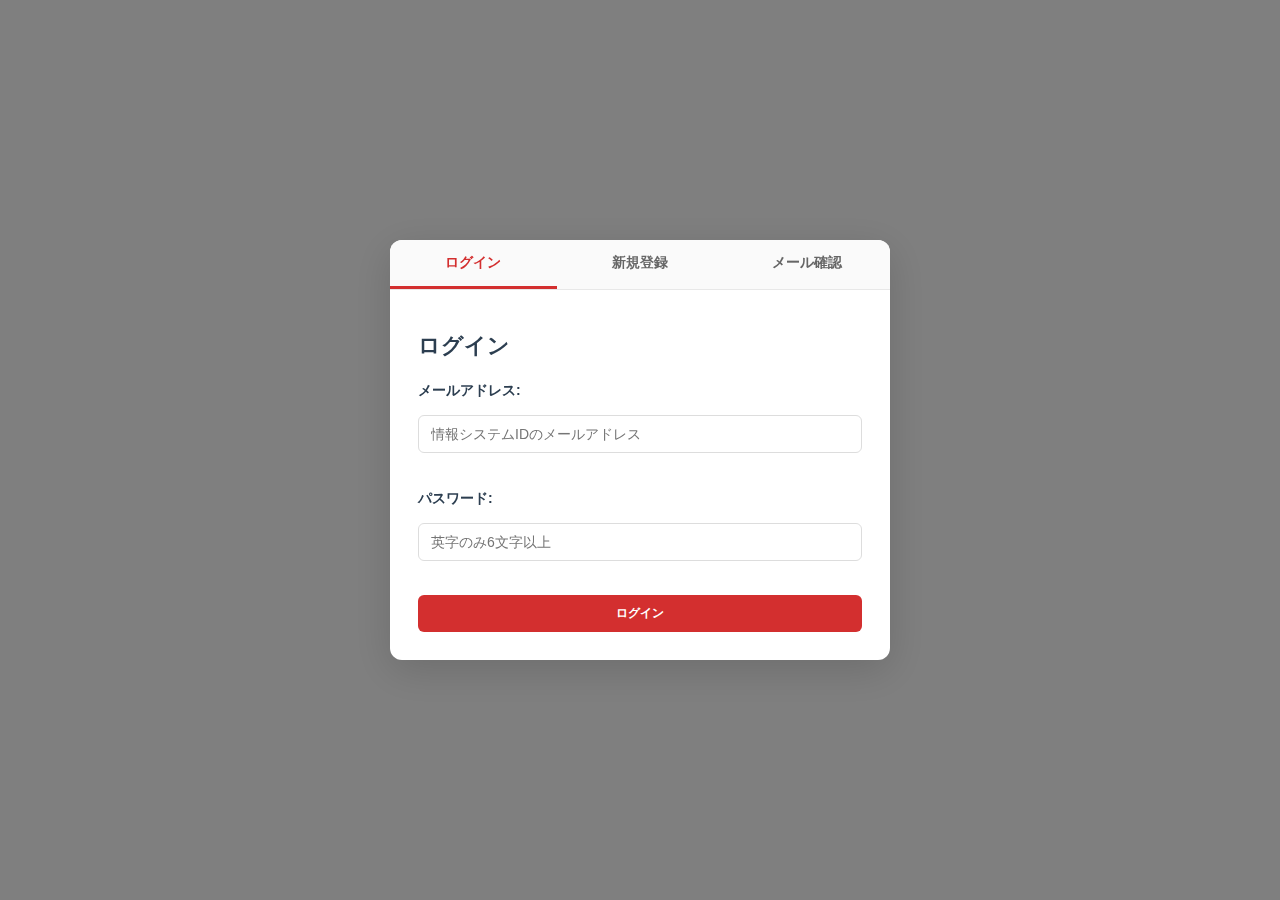
<file: frontend/index.html>
﻿<!DOCTYPE html>
<html lang="ja">
<head>
    <meta charset="UTF-8">
    <title>技術資料ナレッジ化</title>
    <link rel="stylesheet" href="style.css">
    
    <!-- Runtime API Configuration
         CloudFront オリジン設定で安全にAPI Gateway へアクセス
         
         セキュリティ:
         - フロントエンドは /api/* (CloudFront プロキシ) を使用
         - 実際の API Gateway URLは隠される
         - deploy-doctoknow.ps1 が CloudFormation 出力から値を注入
    -->
    <script>
        // Reserved for deployment script to inject API configuration
        // Do not edit manually
        window.API_CONFIG = window.API_CONFIG || {};
    </script>
    
    <!-- AWS SDK for Cognito -->
    <script src="https://sdk.amazonaws.com/js/aws-sdk-2.1000.0.min.js"></script>
</head>
<body>
    <!-- Authentication Modal (shown before main app) -->
    <div id="authModal" class="auth-modal">
        <div class="auth-container">
            <div class="auth-tabs">
                <button class="auth-tab-btn active" data-tab="login">ログイン</button>
                <button class="auth-tab-btn" data-tab="signup">新規登録</button>
                <button class="auth-tab-btn" data-tab="confirm">メール確認</button>
            </div>
            
            <!-- Login Tab -->
            <div id="loginTab" class="auth-tab-content active">
                <h2>ログイン</h2>
                <form id="loginForm" class="auth-form">
                    <div class="form-group">
                        <label for="loginEmail">メールアドレス:</label>
                        <input type="email" id="loginEmail" placeholder="情報システムIDのメールアドレス" required>
                    </div>
                    <div class="form-group">
                        <label for="loginPassword">パスワード:</label>
                        <input type="password" id="loginPassword" placeholder="英字のみ6文字以上" required>
                    </div>
                    <button type="submit" class="btn btn-primary" style="width: 100%;">ログイン</button>
                    <p id="loginError" class="error-message"></p>
                </form>
            </div>
            
            <!-- Sign Up Tab -->
            <div id="signupTab" class="auth-tab-content">
                <h2>新規登録</h2>
                <div class="auth-rules">
                    <h4>📋 登録ルール</h4>
                    <ul>
                        <li>メールアドレス: <strong>情報システムID</strong> のメールアドレス</li>
                        <li>パスワード: <strong>英字のみ</strong>で<strong>6文字以上</strong>
                            <ul style="font-size: 0.9em; margin-top: 4px;">
                                <li>✅ OK: abcdef, AbCdEf, ABCDEF, password</li>
                                <li>❌ NG: 123456 (数字), Ab1234 (数字含む), abcde (5文字以下)</li>
                            </ul>
                        </li>
                        <li>登録後、確認メールが送信されます</li>
                    </ul>
                </div>
                <form id="signupForm" class="auth-form">
                    <div class="form-group">
                        <label for="signupEmail">メールアドレス:</label>
                        <input type="email" id="signupEmail" placeholder="情報システムIDのメールアドレス" required>
                    </div>
                    <div class="form-group">
                        <label for="signupPassword">パスワード:</label>
                        <input type="password" id="signupPassword" placeholder="英字のみ6文字以上" required>
                    </div>
                    <div class="form-group">
                        <label for="signupPasswordConfirm">パスワード（確認）:</label>
                        <input type="password" id="signupPasswordConfirm" placeholder="パスワードを再入力" required>
                    </div>
                    <button type="submit" class="btn btn-primary" style="width: 100%;">登録</button>
                    <p id="signupError" class="error-message"></p>
                    <p id="signupSuccess" class="success-message"></p>
                </form>
            </div>
            
            <!-- Confirm Tab -->
            <div id="confirmTab" class="auth-tab-content">
                <h2>メール確認</h2>
                <p style="color: #666; margin-bottom: 16px;">
                    登録時に送信された確認コードを入力してください
                </p>
                <form id="confirmForm" class="auth-form">
                    <div class="form-group">
                        <label for="confirmEmail">メールアドレス:</label>
                        <input type="email" id="confirmEmail" placeholder="example@ad.melco.co.jp" required>
                    </div>
                    <div class="form-group">
                        <label for="confirmCode">確認コード:</label>
                        <input type="text" id="confirmCode" placeholder="6桁のコードを入力" required>
                    </div>
                    <button type="submit" class="btn btn-primary" style="width: 100%;">確認</button>
                    <p id="confirmError" class="error-message"></p>
                    <p id="confirmSuccess" class="success-message"></p>
                </form>
            </div>
        </div>
    </div>

    <!-- Header Navigation (shown after auth) -->
    <header class="app-header" id="appHeader" style="display: none;">
        <div class="header-content">
            <h1 class="header-title">生技ナレッジAI</h1>
            <nav class="header-nav">
                <span id="userEmailDisplay" style="color: #666; font-size: 0.85em; margin-right: 12px;"></span>
                <button class="nav-tab active" data-page="pdf-processing">
                    📄 技術資料のナレッジ化
                </button>
                <button class="nav-tab" data-page="knowledge-query">
                    🔍 AI質問
                </button>
                <button class="nav-tab" data-page="verification-plan">
                    📋 検証計画
                </button>
                <button class="nav-tab" data-page="specification">
                    📖 仕様書
                </button>
                <button class="nav-tab" data-page="prompt-management">
                    ⚙️ テンプレート管理
                </button>
                <button id="logoutBtn" class="btn btn-secondary btn-small">
                    ログアウト
                </button>
            </nav>
        </div>
    </header>

    <div class="container" id="mainContent" style="display: none;">
        <!-- PDF Processing Page -->
        <div id="pdf-processing-page" class="page-content active">
            
            <!-- Step 0: Folder & File Management Section -->
            <div class="form-section folder-management-section">
                <h2>📁 ステップ0: S3フォルダ・ファイル管理</h2>
                <p style="color: #666; font-size: 0.9em;">S3バケットのPDF下のフォルダとファイルを管理します</p>
                
                <div class="management-grid">
                    <!-- Left: Folder Tree Management -->
                    <div class="management-left">
                        <h3>📂 フォルダ操作</h3>
                        <div class="form-group">
                            <button id="fetchFolderTreeForMgmtBtn" class="btn btn-primary">フォルダツリーを取得</button>
                            <p id="folderMgmtLoadingMsg" style="display:none; color: #d32f2f; margin-top: 12px; font-size: 14px;">📥 読み込み中...</p>
                        </div>
                        
                        <div id="folderMgmtContainer" class="folder-tree-mgmt" style="display: none;">
                            <!-- 動的に生成されるフォルダツリー -->
                        </div>
                    </div>
                    
                    <!-- Right: File Upload -->
                    <div class="management-right">
                        <h3>📤 ファイルアップロード</h3>
                        <div id="fileUploadSection">
                            <p id="selectedFolderForUpload" style="color: #666; margin-bottom: 12px;">
                                左側のフォルダツリーから「ここにアップロード」ボタンをクリックしてフォルダを選択してください
                            </p>
                            <div id="fileInputContainer" style="display: none;">
                                <p><strong>アップロード先:</strong> <span id="uploadTargetPath"></span></p>
                                
                                <div id="registeredFolderOptions" style="display: none; margin-bottom: 16px; padding: 12px; background: #e8f5e9; border-radius: 6px;">
                                    <p style="margin: 0 0 8px 0; color: #2e7d32; font-weight: bold;">✓ このフォルダは登録済みです</p>
                                    <label for="uploadProcessingMode" style="display: block; margin-bottom: 4px; font-weight: 500;">処理モード:</label>
                                    <select id="uploadProcessingMode" style="width: 100%; padding: 8px; border: 1px solid #c8e6c9; border-radius: 4px; font-size: 14px;">
                                        <option value="full">文字起こし＋構造化（通常）</option>
                                        <option value="direct_pdf">PDFをそのまま登録</option>
                                    </select>
                                    <p style="color: #666; font-size: 0.8em; margin-top: 4px;">
                                        ※ アップロード後、選択したモードで自動処理されます
                                    </p>
                                </div>
                                
                                <input type="file" id="fileInput" multiple accept=".pdf">
                                <button id="uploadFilesBtn" class="btn btn-primary" style="margin-top: 8px;">
                                    選択したファイルをアップロード
                                </button>
                                <div id="uploadProgress" style="display: none; margin-top: 12px;">
                                    <p id="uploadStatus">アップロード中...</p>
                                    <div class="progress-bar">
                                        <div id="uploadProgressFill" class="progress-fill"></div>
                                    </div>
                                </div>
                            </div>
                        </div>
                    </div>
                </div>
            </div>
            
            <!-- Folder Selection Section -->
            <div class="form-section folder-selection-section">
                <h2>📁 ステップ1: フォルダ選択</h2>
                <p style="color: #666; font-size: 0.9em;">処理対象のフォルダを選択してください（リーフフォルダのみ選択可能）</p>
                
                <div class="form-group">
                    <button id="fetchFolderTreeBtn" class="btn btn-primary">フォルダツリーを取得</button>
                    <p id="folderLoadingMsg" style="display:none; color: #d32f2f; margin-top: 12px; font-size: 14px;">📥 読み込み中...</p>
                </div>
                
                <div id="folderTreeContainer" class="folder-tree" style="display: none;">
                    <!-- 動的に生成されるフォルダツリー -->
                </div>
                
                <div id="selectedFolderInfo" style="display: none; margin-top: 12px; padding: 12px; background: #e3f2fd; border-radius: 6px;">
                    <strong>✓ 選択中:</strong> <span id="selectedFolderPath" class="selected-path"></span>
                </div>
            </div>
            
            <!-- PDF Selection Section -->        
            <div class="form-section pdf-selection-section disabled" id="pdfSelectionSection">
                <h2>📄 ステップ2: PDF選択（オプション）</h2>
                <p style="color: #666; font-size: 0.9em;">特定のファイルのみ処理する場合は選択してください。未選択の場合は全ファイルを処理します。</p>
                
                <div class="form-group">
                    <button id="fetchPdfListBtn" class="btn btn-primary">PDF一覧を取得</button>
                    <p id="pdfLoadingMsg" style="display:none; color: #d32f2f; margin-top: 12px; font-size: 14px;">📥 読み込み中...</p>
                </div>
                
                <div id="pdfListContainer" style="border: 1px solid #e8e8e8; padding: 16px; margin: 16px 0; border-radius: 8px; max-height: 280px; overflow-y: auto; background: #fafafa; display: none;">
                    <div style="margin-bottom: 12px; display: flex; justify-content: space-between; align-items: center; flex-wrap: wrap; gap: 8px;">
                        <strong style="color: #2c3e50;">ファイル一覧:</strong>
                        <div>
                            <button id="selectAllBtn" class="btn btn-secondary btn-small">すべて選択</button>
                            <button id="deselectAllBtn" class="btn btn-secondary btn-small">すべて解除</button>
                        </div>
                    </div>
                    <ul id="pdfList" style="list-style: none; padding: 0; margin: 0;"></ul>
                </div>
            </div>
            
            <div class="form-section">
                <h2>⚙️ ステップ3: 処理設定</h2>
                
                <div class="form-group">
                    <label for="processingMode">処理モード:</label>
                    <select id="processingMode" style="width: 100%; padding: 10px 12px; border: 1px solid #ddd; border-radius: 6px; font-size: 14px;">
                        <option value="full">文字起こし＋構造化（通常）</option>
                        <option value="direct_pdf">PDFをそのまま登録</option>
                    </select>
                    <p style="color: #666; font-size: 0.85em; margin-top: 6px;">
                        ※ 「PDFをそのまま登録」を選択すると、文字起こしをスキップしてPDFファイルを直接ナレッジベースに登録します
                    </p>
                </div>
                
                <div class="form-group" id="transcriptPromptGroup">
                    <label for="transcriptPrompt">文字起こし用プロンプト:</label>
                    <textarea id="transcriptPrompt" placeholder="文字を起こす際のプロンプトを入力してください"></textarea>
                </div>
                
                <div class="form-group" id="knowledgePromptGroup">
                    <label for="knowledgePrompt">ナレッジベース生成プロンプト:</label>
                    <textarea id="knowledgePrompt" placeholder="文字起こし結果からナレッジベースを生成するためのプロンプトを入力してください"></textarea>
                </div>
                
                <div class="button-group">
                    <button id="submitBtn" class="btn btn-primary">処理開始</button>
                </div>
            </div>
            
            <!-- Default Job ID Section (shown after job creation) -->
            <div id="defaultJobIdSection" class="form-section default-jobid-section" style="display: none;">
                <div class="success-banner">
                    <h2>✅ ジョブ作成完了</h2>
                    <p style="font-size: 1.1em;">JOB_ID: <strong id="createdJobId" style="color: #2196f3;"></strong></p>
                    <div class="form-group">
                        <button id="setAsDefaultJobIdBtn" class="btn btn-secondary">⚙️ デフォルトJOB_IDとして設定</button>
                        <p id="defaultJobIdStatus" style="display: none; color: #4caf50; margin-top: 8px; font-size: 0.9em;">✓ デフォルトJOB_IDとして設定されました</p>
                    </div>
                </div>
            </div>

            <div class="form-section">
                <h2>📋 過去の結果を確認する</h2>
                <p style="color: #666; font-size: 0.9em;">上記「ステップ1」で選択したフォルダの結果を確認します</p>
                
                <div class="form-group">
                    <label for="jobIdSelect">ジョブIDを選択:</label>
                    <div style="display: flex; gap: 12px; align-items: center;">
                        <select id="jobIdSelect" style="flex: 1; padding: 10px 12px; border: 1px solid #ddd; border-radius: 6px; font-size: 14px;">
                            <option value="">-- まずステップ1でフォルダを選択してください --</option>
                        </select>
                        <button id="refreshJobListBtn" class="btn btn-secondary btn-small">更新</button>
                    </div>
                </div>

                <div class="form-group">
                    <label for="jobId">または手動で入力:</label>
                    <input type="text" id="jobId" placeholder="YYYYMMDDhhmmss形式を入力">
                </div>
                
                <div class="button-group">
                    <button id="loadJobBtn" class="btn btn-secondary">過去の結果を読み込み</button>
                    <button id="reknowledgeBtn" class="btn btn-accent">ナレッジを作成</button>
                </div>
            </div>
            
            <div id="statusSection" class="status-section" style="display: none;">
                <h2>処理状況</h2>
                <div id="statusMessage"></div>
                <div id="progressBar">
                    <div id="progressFill"></div>
                </div>
            </div>
            
            <div class="results-section">
                <h2>処理結果</h2>
                
                <div class="navigation">
                    <button id="prevBtn" class="btn btn-secondary btn-small">← 前</button>
                    <span id="currentPdfInfo">PDF: -</span>
                    <button id="nextBtn" class="btn btn-secondary btn-small">次 →</button>
                </div>
                
                <!-- Top section: PDF + Transcript side-by-side -->
                <div class="results-container-top">
                    <div class="result-pane">
                        <h3>📄 資料</h3>
                        <div id="pdfContainer" class="pdf-viewer">
                            <p>- 元の資料が表示されます -</p>
                        </div>
                    </div>
                    
                    <div class="result-pane">
                        <h3>📝 文字起こし結果</h3>
                        <div id="transcriptResult" class="result-content">
                            <p>- 結果がここに表示されます -</p>
                        </div>
                    </div>
                </div>
                
                <!-- Bottom section: Knowledge base full width -->
                <div class="results-container-bottom">
                    <div class="result-pane">
                        <h3>🧠 ナレッジベース</h3>
                        <div id="knowledgeResult" class="result-content">
                            <p>- 結果がここに表示されます -</p>
                        </div>
                    </div>
                </div>
            </div>
            <!-- Default Job ID Section (shown after job creation) -->
            <div id="defaultJobIdSection" class="form-section default-jobid-section" style="display: none;">
                <div class="success-banner">
                    <p style="font-size: 1.1em;">JOB_ID: <strong id="createdJobId" style="color: #2196f3;"></strong></p>
                    <div class="form-group">
                        <button id="setAsDefaultJobIdBtn" class="btn btn-secondary">⚙️ デフォルトJOB_IDとして設定</button>
                        <p id="defaultJobIdStatus" style="display: none; color: #4caf50; margin-top: 8px; font-size: 0.9em;">✓ デフォルトJOB_IDとして設定されました</p>
                    </div>
                </div>
            </div>

        </div>

    </div>
    
    <!-- Application Scripts -->
    <script src="config.js"></script>
    <script src="auth.js"></script>
    <script src="app.js"></script>
    <script src="auth-ui.js"></script>
</body>
</html>
</file>
<file: frontend/style.css>
* {
    margin: 0;
    padding: 0;
    box-sizing: border-box;
}

body {
    font-family: 'Segoe UI', Tahoma, Geneva, Verdana, sans-serif;
    background-color: #ffffff;
    color: #333333;
    display: flex;
    flex-direction: column;
    min-height: 100vh;
    line-height: 1.6;
}

/* ===== Header Navigation ===== */

.app-header {
    background-color: #ffffff;
    color: #333333;
    padding: 16px 20px;
    box-shadow: 0 2px 8px rgba(0, 0, 0, 0.08);
    position: sticky;
    top: 0;
    z-index: 100;
    border-bottom: 1px solid #f0f0f0;
}

.header-content {
    max-width: 100%;
    margin: 0;
    padding: 0 20px;
    display: flex;
    justify-content: space-between;
    align-items: center;
    gap: 20px;
}

.header-title {
    font-size: 24px;
    font-weight: 700;
    color: #333333;
    margin: 0;
    letter-spacing: -0.5px;
}

/* Logo styling - Red + Black concept */
.header-title::before {
    content: '';
    display: inline-block;
    width: 8px;
    height: 24px;
    background: linear-gradient(180deg, #d32f2f 50%, #000000 50%);
    margin-right: 12px;
    border-radius: 2px;
    vertical-align: middle;
}

.header-nav {
    display: flex;
    gap: 30px;
    align-items: center;
    flex-wrap: nowrap;
}

.nav-tab {
    padding: 8px 0;
    background-color: transparent;
    color: #333333;
    border: none;
    cursor: pointer;
    font-size: 14px;
    font-weight: 500;
    border-bottom: 2px solid transparent;
    transition: all 0.3s ease;
    position: relative;
}

.nav-tab:hover {
    color: #d32f2f;
}

.nav-tab:hover::after {
    content: '';
    position: absolute;
    bottom: -8px;
    left: 0;
    right: 0;
    height: 2px;
    background-color: #d32f2f;
}

.nav-tab.active {
    color: #d32f2f;
}

.nav-tab.active::after {
    content: '';
    position: absolute;
    bottom: -8px;
    left: 0;
    right: 0;
    height: 2px;
    background-color: #d32f2f;
}

/* Page Content */

.page-content {
    display: none;
}

.page-content.active {
    display: block;
}

.container {
    max-width: 100%;
    width: 100%;
    margin: 0;
    padding: 20px 10px;
    background-color: #ffffff;
    flex: 1;
    box-sizing: border-box;
    display: flex;
    flex-direction: column;
    overflow: hidden;
}

h1 {
    text-align: center;
    margin-bottom: 32px;
    color: #2c3e50;
    font-size: 28px;
    font-weight: 700;
    letter-spacing: -0.5px;
}

h2 {
    margin-top: 10px;
    margin-bottom: 6px;
    color: #2c3e50;
    font-size: 18px;
    font-weight: 600;
    border-bottom: none;
    padding-bottom: 0;
    padding-left: 0;
}

/* Section-specific h2 styling */
.chat-section h2,
.pdf-section h2 {
    margin-left: 10px;
}

h3 {
    font-size: 14px;
    color: #2c3e50;
    margin-bottom: 12px;
    font-weight: 600;
}

.form-section {
    background-color: #fafafa;
    padding: 24px;
    border-radius: 8px;
    margin-bottom: 24px;
    border: 1px solid #f0f0f0;
}

.form-section.disabled {
    opacity: 0.5;
    pointer-events: none;
}

.form-group {
    margin-bottom: 20px;
}

label {
    display: block;
    margin-bottom: 8px;
    font-weight: 500;
    color: #2c3e50;
    font-size: 12px;
}

textarea,
input[type="text"],
input[type="email"],
input[type="password"] {
    width: 100%;
    padding: 10px 12px;
    border: 1px solid #ddd;
    border-radius: 6px;
    font-family: inherit;
    font-size: 12px;
    transition: border-color 0.3s ease, box-shadow 0.3s ease;
}

textarea {
    min-height: 100px;
    resize: vertical;
}

textarea:focus,
input[type="text"]:focus,
input[type="email"]:focus,
input[type="password"]:focus {
    outline: none;
    border-color: #d32f2f;
    box-shadow: 0 0 0 3px rgba(211, 47, 47, 0.1);
}

.button-group {
    display: flex;
    gap: 12px;
    margin-top: 24px;
    flex-wrap: wrap;
}

.btn {
    padding: 10px 20px;
    border: none;
    border-radius: 6px;
    cursor: pointer;
    font-size: 12px;
    font-weight: 600;
    transition: all 0.3s ease;
    text-decoration: none;
    display: inline-block;
    text-align: center;
}

.btn-primary {
    background-color: #d32f2f;
    color: white;
    flex: 1;
    min-width: 120px;
}

.btn-primary-blue {
    background-color: #2f73d3;
    color: white;
    flex: 1;
    min-width: 120px;
}

.btn-primary:hover {
    background-color: #c62828;
    transform: translateY(-2px);
    box-shadow: 0 4px 12px rgba(211, 47, 47, 0.25);
}

.btn-primary:active {
    background-color: #b71c1c;
    transform: translateY(0);
}

.btn-secondary {
    background-color: #f0f0f0;
    color: #333333;
    border: 1px solid #ddd;
}

.btn-secondary:hover {
    background-color: #e8e8e8;
    border-color: #d32f2f;
    color: #d32f2f;
}

/* Default Job ID Button - Subtle styling */
#setAsDefaultJobIdBtn {
    background-color: #f5f5f5 !important;
    color: #666 !important;
    border: 1px solid #ccc !important;
    font-size: 0.95em;
    padding: 10px 16px !important;
}

#setAsDefaultJobIdBtn:hover {
    background-color: #e8e8e8 !important;
    border-color: #999 !important;
    color: #333 !important;
    box-shadow: none !important;
    transform: none !important;
}

#setAsDefaultJobIdBtn:active {
    background-color: #ddd !important;
    transform: none !important;
}

#setAsDefaultJobIdBtn:disabled {
    opacity: 0.6;
    cursor: not-allowed;
}

.btn-accent {
    background-color: #e8e8e8;
    color: #333333;
    border: 2px solid #d32f2f;
}

.btn-accent:hover {
    background-color: #d32f2f;
    color: white;
}

.btn-small {
    padding: 8px 16px;
    font-size: 13px;
}

.status-section {
    background-color: #fafafa;
    padding: 20px;
    border-radius: 8px;
    margin-bottom: 20px;
    border: 1px solid #f0f0f0;
    border-left: 4px solid #d32f2f;
}

#statusMessage {
    margin-bottom: 12px;
    font-size: 14px;
    color: #2c3e50;
}

#progressBar {
    width: 100%;
    height: 6px;
    background-color: #e8e8e8;
    border-radius: 3px;
    overflow: hidden;
}

#progressFill {
    height: 100%;
    background: linear-gradient(90deg, #d32f2f, #c62828);
    width: 0%;
    transition: width 0.3s ease;
}

.navigation {
    display: flex;
    align-items: center;
    justify-content: center;
    gap: 20px;
    margin-bottom: 24px;
    padding: 16px;
    background-color: #fafafa;
    border-radius: 8px;
    border: 1px solid #f0f0f0;
}

#currentPdfInfo {
    min-width: 160px;
    text-align: center;
    font-weight: 600;
    color: #2c3e50;
    font-size: 14px;
}

/* Top section: PDF + Transcript side-by-side */
.results-container-top {
    display: grid;
    grid-template-columns: 1fr 1fr;
    gap: 24px;
    margin-bottom: 24px;
}

/* Bottom section: Knowledge base full width */
.results-container-bottom {
    margin-bottom: 24px;
}

.result-pane {
    background-color: #fafafa;
    border: 1px solid #f0f0f0;
    border-radius: 8px;
    padding: 20px;
}

.pdf-viewer {
    background-color: #f5f5f5;
    border: 1px solid #e8e8e8;
    border-radius: 6px;
    padding: 16px;
    height: 500px;
    overflow: auto;
    display: flex;
    align-items: center;
    justify-content: center;
}

.pdf-viewer iframe {
    width: 100%;
    height: 100%;
    border: none;
    border-radius: 4px;
}

.pdf-viewer canvas {
    max-width: 100%;
    height: auto;
    box-shadow: 0 2px 8px rgba(0, 0, 0, 0.1);
}

.result-content {
    background-color: #ffffff;
    border: 1px solid #e8e8e8;
    border-radius: 6px;
    padding: 16px;
    max-height: 500px;
    overflow-y: auto;
    font-size: 14px;
    line-height: 1.6;
    white-space: pre-wrap;
    word-wrap: break-word;
    color: #333333;
}

/* Scrollbar styling */
.result-content::-webkit-scrollbar {
    width: 8px;
}

.result-content::-webkit-scrollbar-track {
    background: #f5f5f5;
    border-radius: 4px;
}

.result-content::-webkit-scrollbar-thumb {
    background: #ddd;
    border-radius: 4px;
}

.result-content::-webkit-scrollbar-thumb:hover {
    background: #999;
}

.error {
    color: #c62828;
    background-color: #ffebee;
    padding: 12px 16px;
    border-radius: 6px;
    margin-bottom: 12px;
    border-left: 4px solid #c62828;
    font-size: 14px;
}

.success {
    color: #2e7d32;
    background-color: #e8f5e9;
    padding: 12px 16px;
    border-radius: 6px;
    margin-bottom: 12px;
    border-left: 4px solid #2e7d32;
    font-size: 14px;
}

.loading {
    text-align: center;
    color: #666;
    font-style: italic;
    padding: 20px;
}

/* ===== Knowledge Query Page Styles ===== */

.job-id-display {
    font-size: 12px;
}

.knowledge-query-container {
    display: flex;
    gap: 12px;
    height: calc(100vh - 120px);
    margin-bottom: 0;
    width: 100%;
    box-sizing: border-box;
    min-width: 0;
}

/* Adjust height when chat is inactive (no messages) */
.knowledge-query-container.inactive-state {
    height: auto;
}

.chat-section {
    flex: 0 0 40%;
    display: flex;
    flex-direction: column;
    border: 1px solid #e8e8e8;
    border-radius: 8px;
    overflow: hidden;
    background-color: #fafafa;
    min-width: 0;
    transition: flex 0.3s ease;
}

/* When no chat activity - minimize chat history */
.chat-section.inactive {
    flex: 1;
    min-height: auto;
    height: auto;
}

.chat-section.inactive .chat-history {
    display: none;
}

.chat-section.inactive h2 {
    margin: 0;
    padding: 8px 16px;
    font-size: 14px;
}

.chat-section.inactive .query-form {
    border-top: none;
    padding: 12px 16px;
}

.chat-section.inactive .query-input {
    margin-bottom: 8px;
}

.chat-section.inactive .button-group {
    margin-top: 8px;
    gap: 8px;
}

.chat-history {
    flex: 1;
    overflow-y: auto;
    padding: 16px;
    background-color: #ffffff;
    display: flex;
    flex-direction: column;
    gap: 12px;
}

.chat-message {
    padding: 12px;
    border-radius: 6px;
    word-wrap: break-word;
}

.user-message {
    background-color: #e3f2fd;
    border-left: 4px solid #2196f3;
    margin-left: 20px;
}

.assistant-message {
    background-color: #f1f8e9;
    border-left: 4px solid #4caf50;
    margin-right: 20px;
}

.system-message {
    background-color: #fff3e0;
    border-left: 4px solid #d32f2f;
    text-align: center;
    margin-left: 0;
    margin-right: 0;
}

.chat-message strong {
    display: block;
    margin-bottom: 6px;
    font-size: 12px;
    color: #666;
}

.chat-message p {
    margin: 0;
    font-size: 14px;
    line-height: 1.4;
    white-space: pre-wrap;
    word-break: break-word;
}

.sources-list {
    margin-top: 8px;
    padding-top: 8px;
    border-top: 1px solid rgba(0, 0, 0, 0.1);
    font-size: 12px;
}

.sources-list strong {
    display: block;
    margin-bottom: 5px;
}

.sources-list ul {
    margin-left: 20px;
    margin-top: 5px;
}

.sources-list li {
    margin-bottom: 3px;
    font-size: 11px;
}

.timestamp {
    display: block;
    margin-top: 5px;
    color: #999;
    font-size: 11px;
}

.query-form {
    padding: 16px;
    border-top: 1px solid #e8e8e8;
    background-color: #fafafa;
}

.query-input {
    width: 100%;
    padding: 10px 12px;
    border: 1px solid #ddd;
    border-radius: 6px;
    font-family: inherit;
    font-size: 13px;
    resize: vertical;
    margin-bottom: 12px;
}

.pdf-section {
    flex: 0 0 60%;
    display: flex;
    flex-direction: column;
    border: 1px solid #e8e8e8;
    border-radius: 8px;
    overflow: hidden;
    background-color: #f5f5f5;
    min-width: 0;
    transition: flex 0.3s ease;
}

/* Resize Bar */
.resize-bar {
    width: 8px;
    background-color: #e0e0e0;
    cursor: col-resize;
    position: relative;
    flex-shrink: 0;
    transition: background-color 0.2s ease;
}

.resize-bar:hover {
    background-color: #bdbdbd;
}

.resize-bar::before {
    content: '';
    position: absolute;
    top: 50%;
    left: 50%;
    transform: translate(-50%, -50%);
    width: 2px;
    height: 40px;
    background-color: #9e9e9e;
    border-radius: 1px;
}

.resize-bar:hover::before {
    background-color: #757575;
}

.resize-bar.resizing {
    background-color: #2196f3;
}

.resize-bar.resizing::before {
    background-color: #1976d2;
}

/* When no chat activity - hide pdf section */
.pdf-section.inactive {
    display: none;
}

.pdf-selector {
    padding: 12px;
    border-bottom: 1px solid #e8e8e8;
    background-color: #fafafa;
    display: flex;
    justify-content: space-between;
    align-items: center;
    gap: 12px;
}

.pdf-nav {
    display: flex;
    gap: 12px;
    align-items: center;
    width: 100%;
}

.pdf-indicator {
    text-align: center;
    font-size: 13px;
    color: #666;
    min-width: 80px;
    font-weight: 600;
}

/* Knowledge Query PDF Viewer - flex mode */
.pdf-section .pdf-viewer {
    flex: 1;
    overflow: hidden;
    background-color: #e8e8e8;
    display: block;
    position: relative;
    height: 100%;
    padding: 0;
}

.pdf-section .pdf-viewer iframe {
    width: 100%;
    height: 100%;
    border: none;
    overflow: auto;
    display: block;
}

.pdf-section .pdf-viewer canvas {
    max-width: 100%;
    height: auto;
    box-shadow: 0 2px 8px rgba(0, 0, 0, 0.1);
}

.pdf-controls {
    padding: 12px;
    border-top: 1px solid #e8e8e8;
    background-color: #fafafa;
    display: flex;
    justify-content: space-between;
    gap: 16px;
}

.page-controls {
    display: flex;
    gap: 10px;
    align-items: center;
}

.page-indicator {
    text-align: center;
    font-size: 13px;
    color: #666;
    min-width: 100px;
    font-weight: 600;
}

.zoom-controls {
    display: flex;
    gap: 10px;
}

.status-message {
    padding: 12px;
    border-radius: 6px;
    font-size: 13px;
    margin-top: 12px;
}

.status-message.info {
    background-color: #e3f2fd;
    color: #1976d2;
    border-left: 3px solid #1976d2;
}

.status-message.error {
    background-color: #ffebee;
    color: #c62828;
    border-left: 3px solid #c62828;
}

/* ===== Authentication Modal ===== */

.auth-modal {
    display: flex;
    justify-content: center;
    align-items: center;
    position: fixed;
    top: 0;
    left: 0;
    right: 0;
    bottom: 0;
    background: rgba(0, 0, 0, 0.5);
    z-index: 1000;
    flex-direction: column;
}

.auth-container {
    background: white;
    border-radius: 12px;
    box-shadow: 0 10px 40px rgba(0, 0, 0, 0.15);
    width: 90%;
    max-width: 500px;
    overflow: hidden;
}

.auth-tabs {
    display: flex;
    border-bottom: 1px solid #e8e8e8;
    background-color: #fafafa;
}

.auth-tab-btn {
    flex: 1;
    padding: 14px 16px;
    background: none;
    border: none;
    cursor: pointer;
    font-size: 14px;
    font-weight: 600;
    color: #666;
    border-bottom: 3px solid transparent;
    transition: all 0.3s ease;
}

.auth-tab-btn:hover {
    background-color: #f5f5f5;
    color: #333;
}

.auth-tab-btn.active {
    color: #d32f2f;
    border-bottom-color: #d32f2f;
}

.auth-tab-content {
    display: none;
    padding: 28px;
    animation: fadeIn 0.3s ease;
}

.auth-tab-content.active {
    display: block;
}

@keyframes fadeIn {
    from { opacity: 0; }
    to { opacity: 1; }
}

.auth-form {
    display: flex;
    flex-direction: column;
    gap: 14px;
}

.auth-form .form-group {
    display: flex;
    flex-direction: column;
    gap: 6px;
}

.auth-form .form-group label {
    font-weight: 600;
    color: #2c3e50;
    font-size: 14px;
}

.auth-form .form-group input {
    padding: 10px 12px;
    border: 1px solid #ddd;
    border-radius: 6px;
    font-size: 14px;
    transition: border-color 0.3s ease;
}

.auth-form .form-group input:focus {
    outline: none;
    border-color: #d32f2f;
    box-shadow: 0 0 0 3px rgba(211, 47, 47, 0.1);
}

.auth-rules {
    background-color: #fafafa;
    border: 1px solid #e8e8e8;
    border-radius: 8px;
    padding: 14px;
    margin-bottom: 16px;
    font-size: 13px;
}

.auth-rules h4 {
    margin-bottom: 10px;
    color: #2c3e50;
    font-weight: 600;
}

.auth-rules ul {
    list-style: disc;
    margin-left: 16px;
    color: #555;
}

.auth-rules li {
    margin-bottom: 8px;
    color: #555;
    line-height: 1.5;
}

.auth-rules strong {
    color: #d32f2f;
    font-weight: 600;
}

.auth-rules li ul {
    margin-top: 6px;
}

.error-message {
    color: #c62828;
    font-size: 13px;
    margin-top: 8px;
    padding: 10px 12px;
    background-color: #ffebee;
    border-left: 3px solid #c62828;
    display: none;
    border-radius: 4px;
}

.error-message:not(:empty) {
    display: block !important;
}

.success-message {
    color: #2e7d32;
    font-size: 13px;
    margin-top: 8px;
    padding: 10px 12px;
    background-color: #e8f5e9;
    border-left: 3px solid #2e7d32;
    display: none;
    border-radius: 4px;
}

.success-message:not(:empty) {
    display: block !important;
}

.auth-tab-content h2 {
    font-size: 22px;
    margin-bottom: 16px;
    color: #2c3e50;
    font-weight: 700;
}

.auth-tab-content p {
    font-size: 14px;
    color: #666;
    line-height: 1.5;
}

/* ===== Button Styles for Auth ===== */

.btn.btn-primary {
    background-color: #d32f2f;
    color: white;
    padding: 10px 18px;
    border: none;
    border-radius: 6px;
    cursor: pointer;
    font-weight: 600;
    transition: all 0.3s ease;
}

.btn.btn-primary:hover {
    background-color: #c62828;
    transform: translateY(-2px);
    box-shadow: 0 4px 12px rgba(211, 47, 47, 0.25);
}

.btn.btn-primary:active {
    background-color: #b71c1c;
    transform: translateY(0);
}

/* ===== History Sidebar ===== */

/* NEW: Fixed Toggle Button - Integrated into sidebar header */
.sidebar-toggle-btn-fixed {
    display: none;  /* Hidden - toggle is now in sidebar header */
}

.history-sidebar {
    width: 300px;
    flex-shrink: 0;
    background-color: #f9f9f9;
    border-right: 1px solid #e0e0e0;
    display: flex;
    flex-direction: column;
    padding: 16px;
    box-shadow: 2px 0 4px rgba(0, 0, 0, 0.05);
    overflow-y: auto;
    transition: all 0.3s ease;
}

.history-sidebar.collapsed {
    width: 50px;  /* Collapsed state: Show a tab */
    flex-shrink: 0;
    padding: 8px 4px;
    border-right: 1px solid #e0e0e0;
    overflow: hidden;
    align-items: center;
}

/* Ensure expanded state overrides any inline styles */
.history-sidebar:not(.collapsed) {
    width: 300px !important;
    padding: 16px !important;
    overflow-y: auto !important;
    align-items: stretch;
}

.sidebar-header {
    display: flex;
    justify-content: space-between;
    align-items: center;
    margin-bottom: 16px;
    padding-bottom: 12px;
    border-bottom: 1px solid #e0e0e0;
}

.sidebar-header h3 {
    font-size: 16px;
    font-weight: 600;
    color: #333333;
    margin: 0;
}

.sidebar-toggle-btn {
    background-color: transparent;
    border: none;
    font-size: 20px;
    cursor: pointer;
    color: #999999;
    padding: 0;
    width: 24px;
    height: 24px;
    display: flex;
    align-items: center;
    justify-content: center;
}

.sidebar-toggle-btn:hover {
    color: #d32f2f;
}

/* Sidebar in collapsed state */
.history-sidebar.collapsed .sidebar-header {
    display: flex;
    flex-direction: column;
    justify-content: center;
    align-items: center;
    margin-bottom: 0;
    padding: 0;
    border-bottom: none;
    gap: 8px;
    width: 100%;
    height: 100%;
    writing-mode: vertical-rl;
    text-orientation: mixed;
}

.history-sidebar.collapsed .sidebar-header h3 {
    display: none;
}

.history-sidebar.collapsed .sidebar-toggle-btn {
    writing-mode: horizontal-tb;
    text-orientation: initial;
    font-size: 24px;
    width: auto;
    height: auto;
}

.sidebar-controls {
    display: flex;
    gap: 8px;
    margin-bottom: 12px;
}

/* Hide controls when collapsed */
.history-sidebar.collapsed .sidebar-controls,
.history-sidebar.collapsed .search-box,
.history-sidebar.collapsed .history-list {
    display: none;
}

.btn-refresh,
.btn-search {
    flex: 1;
    padding: 8px 12px;
    font-size: 12px;
    background-color: #f0f0f0;
    border: 1px solid #e0e0e0;
    color: #666666;
    border-radius: 4px;
    cursor: pointer;
    transition: all 0.2s ease;
}

.btn-refresh:hover,
.btn-search:hover {
    background-color: #e8e8e8;
    border-color: #d0d0d0;
}

.search-box {
    display: flex;
    gap: 8px;
    margin-bottom: 16px;
}

.search-input {
    flex: 1;
    padding: 8px 12px;
    border: 1px solid #e0e0e0;
    border-radius: 4px;
    font-size: 12px;
    background-color: #ffffff;
}

.search-input:focus {
    outline: none;
    border-color: #d32f2f;
    box-shadow: 0 0 0 2px rgba(211, 47, 47, 0.1);
}

.history-list {
    flex: 1;
    overflow-y: auto;
    display: flex;
    flex-direction: column;
    gap: 8px;
}

.history-list .empty-message {
    color: #999999;
    font-size: 13px;
    text-align: center;
    padding: 20px 12px;
}

.history-item {
    padding: 4px;
    margin-bottom: 2px;
    background-color: #ffffff;
    border: 1px solid #e0e0e0;
    border-radius: 6px;
    cursor: pointer;
    transition: all 0.2s ease;
    position: relative;
}

.history-item:hover {
    background-color: #f5f5f5;
    border-color: #d32f2f;
    box-shadow: 0 2px 8px rgba(211, 47, 47, 0.1);
}

.history-item.active {
    background-color: #fff3e0;
    border-color: #d32f2f;
}

.history-item-header {
    display: flex;
    justify-content: space-between;
    align-items: flex-start;
    margin-bottom: 4px;
}

.history-item-time {
    font-size: 11px;
    color: #999999;
    font-weight: 500;
}

.history-item-count {
    font-size: 11px;
    color: #d32f2f;
    background-color: rgba(211, 47, 47, 0.1);
    padding: 2px 6px;
    border-radius: 3px;
}

.history-item-question {
    font-size: 12px;
    color: #333333;
    font-weight: 500;
    line-height: 1.4;
    display: -webkit-box;
    -webkit-line-clamp: 2;
    line-clamp: 2;
    -webkit-box-orient: vertical;
    overflow: hidden;
    word-break: break-word;
}

.history-item-preview {
    display: none;
    position: fixed;
    left: 50%;
    top: 50%;
    transform: translate(calc(-50% - 250px), -50%);
    background-color: #ffffff;
    border: 2px solid #d32f2f;
    border-radius: 12px;
    padding: 24px;
    box-shadow: 0 20px 60px rgba(0, 0, 0, 0.3);
    z-index: 10000;
    min-width: 600px;
    max-width: 800px;
    max-height: 90vh;
    overflow-y: auto;
}

/* Overlay background */
.history-item-preview::before {
    content: '';
    position: fixed;
    top: 0;
    left: 0;
    right: 0;
    bottom: 0;
    background-color: rgba(0, 0, 0, 0.5);
    z-index: -1;
}

.history-preview-content {
    font-size: 14px;
    line-height: 1.6;
}

.history-preview-message {
    margin-bottom: 16px;
    padding: 12px;
    border-radius: 8px;
    background-color: #f9f9f9;
}

.history-preview-message:last-child {
    margin-bottom: 0;
}

.history-preview-role {
    font-weight: 600;
    font-size: 12px;
    margin-bottom: 6px;
}

.history-preview-role.user {
    color: #2196f3;
}

.history-preview-role.assistant {
    color: #4caf50;
}

.history-preview-text {
    color: #333333;
    word-break: break-word;
    white-space: pre-wrap;
    overflow-y: auto;
}

.history-preview-rating {
    font-size: 12px;
    color: #ff9800;
    margin-top: 8px;
    padding: 4px 8px;
    background: #fff3e0;
    border-left: 3px solid #ff9800;
    border-radius: 2px;
    font-weight: 500;
}

.history-preview-comment {
    font-size: 12px;
    color: #555;
    margin-top: 6px;
    padding: 4px 8px;
    background: #f5f5f5;
    border-left: 3px solid #2196f3;
    border-radius: 2px;
    font-weight: 500;
}

.main-content {
    flex: 1;
    display: flex;
    gap: 0;
    overflow: visible;
    width: 100%;
    box-sizing: border-box;
    min-width: 0;
}

/* ===== Sources/References Section ===== */

.sources-section {
    margin: 20px 0;
    padding: 16px;
    background-color: #f5f5f5;
    border-left: 4px solid #d32f2f;
    border-radius: 4px;
}

.sources-section h4 {
    color: #333333;
    font-size: 14px;
    font-weight: 600;
    margin: 0 0 12px 0;
    text-transform: uppercase;
    letter-spacing: 0.5px;
}

.sources-list {
    list-style: none;
    padding: 0;
    margin: 0;
}

.sources-list li {
    padding: 8px 0;
    color: #555555;
    font-size: 13px;
    line-height: 1.5;
    border-bottom: 1px solid #efefef;
}

.sources-list li:last-child {
    border-bottom: none;
}

.sources-list strong {
    color: #333333;
    font-weight: 600;
}
/* ===== Folder Tree Styles ===== */

.folder-tree {
    border: 1px solid #ddd;
    padding: 10px;
    max-height: 400px;
    overflow-y: auto;
    background: #f9f9f9;
    margin-top: 10px;
    border-radius: 6px;
}

.folder-item {
    padding: 8px 12px;
    margin: 2px 0;
    cursor: default;
    border-radius: 4px;
    transition: background 0.2s, transform 0.1s;
    font-size: 14px;
}

.folder-item.selectable {
    cursor: pointer;
}

.folder-item.selectable:hover {
    background: #e3f2fd;
    transform: translateX(2px);
}

.folder-item.selected {
    background: #2196f3;
    color: white;
    font-weight: bold;
}

.folder-item.non-selectable {
    color: #999;
    font-style: italic;
}

.folder-item.level-0 { font-weight: 600; }
.folder-item.level-1 { padding-left: 24px; }
.folder-item.level-2 { padding-left: 44px; }
.folder-item.level-3 { padding-left: 64px; }

.selected-path {
    color: #2196f3;
    font-weight: bold;
    font-size: 1.05em;
}

/* ===== Default Job ID Section ===== */

.default-jobid-section {
    margin-top: 20px;
    animation: slideIn 0.3s ease-out;
}

@keyframes slideIn {
    from { opacity: 0; transform: translateY(-10px); }
    to { opacity: 1; transform: translateY(0); }
}

.success-banner {
    padding: 24px;
    background: linear-gradient(135deg, #e8f5e9 0%, #f1f8e9 100%);
    border-radius: 8px;
    border-left: 4px solid #4caf50;
    box-shadow: 0 2px 8px rgba(76, 175, 80, 0.1);
}

.success-banner h2 {
    margin-top: 0;
    margin-bottom: 12px;
    color: #2e7d32;
    font-size: 1.4em;
}

.btn-large {
    padding: 14px 28px;
    font-size: 1.05em;
    margin-top: 8px;
}

/* ===== Knowledge Query Styles ===== */

.search-config {
    background: #f5f5f5;
    padding: 16px;
    border-radius: 8px;
    margin-bottom: 20px;
}

.folder-path-badge {
    display: inline-block;
    background: #2196f3;
    color: white;
    padding: 8px 16px;
    border-radius: 6px;
    font-weight: bold;
    font-size: 1.05em;
}

.job-info {
    color: #666;
    font-size: 0.9em;
}

.advanced-settings {
    margin-top: 16px;
    border-top: 1px solid #ddd;
    padding-top: 12px;
}

.advanced-settings summary {
    cursor: pointer;
    color: #666;
    font-size: 0.9em;
    padding: 8px;
    border-radius: 4px;
}

.advanced-settings summary:hover {
    background: #e0e0e0;
}

.advanced-content {
    margin-top: 12px;
    padding: 16px;
    background: white;
    border-radius: 6px;
}

.help-text {
    display: block;
    color: #999;
    font-size: 0.85em;
    margin-top: 4px;
}

/* ===== Search Target Modal ===== */

/* Settings Button */
.btn-settings {
    background: #757575;
    color: white;
    border: none;
    padding: 10px 16px;
    border-radius: 50%;
    font-size: 18px;
    cursor: pointer;
    transition: all 0.3s ease;
    display: flex;
    align-items: center;
    justify-content: center;
    width: 44px;
    height: 44px;
}

.btn-settings:hover {
    background: #616161;
    transform: rotate(45deg);
    box-shadow: 0 4px 8px rgba(117, 117, 117, 0.3);
}

.btn-settings:active {
    transform: rotate(45deg) scale(0.95);
}

.btn-search-target {
    background: #ff9800;
    color: white;
    border: none;
    padding: 10px 20px;
    border-radius: 6px;
    font-weight: bold;
    cursor: pointer;
    transition: background 0.3s, transform 0.1s;
    font-size: 0.95em;
    margin-left: 16px;
}

.btn-search-target:hover {
    background: #f57c00;
    transform: translateY(-2px);
    box-shadow: 0 4px 8px rgba(255, 152, 0, 0.3);
}

.modal {
    position: fixed;
    z-index: 1000;
    left: 0;
    top: 0;
    width: 100%;
    height: 100%;
    overflow: auto;
    background-color: rgba(0, 0, 0, 0.5);
    animation: fadeIn 0.3s ease;
}

@keyframes fadeIn {
    from { opacity: 0; }
    to { opacity: 1; }
}

.modal-content {
    background-color: white;
    margin: 5% auto;
    padding: 0;
    border-radius: 12px;
    width: 80%;
    max-width: 800px;
    box-shadow: 0 8px 32px rgba(0, 0, 0, 0.3);
    animation: slideDown 0.3s ease;
}

@keyframes slideDown {
    from { 
        opacity: 0; 
        transform: translateY(-50px); 
    }
    to { 
        opacity: 1; 
        transform: translateY(0); 
    }
}

.modal-header {
    background: linear-gradient(135deg, #2196f3 0%, #1976d2 100%);
    color: white;
    padding: 20px 24px;
    border-radius: 12px 12px 0 0;
    display: flex;
    justify-content: space-between;
    align-items: center;
}

.modal-header h2 {
    margin: 0;
    font-size: 1.6em;
}

.modal-close {
    background: transparent;
    border: none;
    color: white;
    font-size: 32px;
    cursor: pointer;
    padding: 0;
    width: 40px;
    height: 40px;
    border-radius: 50%;
    transition: background 0.2s;
}

.modal-close:hover {
    background: rgba(255, 255, 255, 0.2);
}

.modal-body {
    padding: 24px;
    max-height: 60vh;
    overflow-y: auto;
}

.modal-footer {
    padding: 16px 24px;
    border-top: 1px solid #e0e0e0;
    display: flex;
    justify-content: flex-end;
    gap: 12px;
}

.form-section {
    margin-bottom: 32px;
}

.form-section h3 {
    margin-top: 0;
    margin-bottom: 8px;
    color: #333;
    font-size: 1.2em;
}

.section-description {
    color: #666;
    font-size: 0.9em;
    margin-bottom: 16px;
}

.required-badge {
    background: #f44336;
    color: white;
    padding: 4px 8px;
    border-radius: 4px;
    font-size: 0.75em;
    font-weight: bold;
    margin-left: 8px;
}

.optional-badge {
    background: #9e9e9e;
    color: white;
    padding: 4px 8px;
    border-radius: 4px;
    font-size: 0.75em;
    font-weight: normal;
    margin-left: 8px;
}

/* Folder Tree in Modal */
.folder-tree-modal {
    border: 2px solid #2196f3;
    padding: 16px;
    max-height: 300px;
    overflow-y: auto;
    background: white;
    margin-top: 12px;
    border-radius: 8px;
}

.folder-tree-modal .placeholder-text {
    color: #999;
    text-align: center;
    padding: 40px 20px;
    font-style: italic;
}

.folder-tree-modal .folder-item {
    padding: 10px 12px;
    margin: 4px 0;
    cursor: pointer;
    border-radius: 6px;
    transition: background 0.2s;
    display: flex;
    align-items: center;
    gap: 8px;
}

.folder-tree-modal .folder-item:hover {
    background: #e3f2fd;
}

.folder-tree-modal .folder-item input[type='checkbox'] {
    width: 18px;
    height: 18px;
    cursor: pointer;
}

.folder-tree-modal .folder-item.checked {
    background: #bbdefb;
    font-weight: 500;
}

.folder-tree-modal .folder-item.parent {
    font-weight: 600;
    color: #1565c0;
}

/* Folder selection state visual indicators */
.folder-tree-modal .folder-item.parent.folder-all-selected {
    background: #1976d2 !important;
    color: white;
    font-weight: 700;
}

.folder-tree-modal .folder-item.parent.folder-all-selected span,
.folder-tree-modal .folder-item.parent.folder-all-selected button {
    color: white;
}

.folder-tree-modal .folder-item.parent.folder-all-selected .folder-select-all-btn,
.folder-tree-modal .folder-item.parent.folder-all-selected .folder-deselect-all-btn {
    background: rgba(255, 255, 255, 0.2);
    border-color: white;
    color: white;
}

.folder-tree-modal .folder-item.parent.folder-all-selected .folder-select-all-btn:hover,
.folder-tree-modal .folder-item.parent.folder-all-selected .folder-deselect-all-btn:hover {
    background: rgba(255, 255, 255, 0.4);
}

.folder-tree-modal .folder-item.parent.folder-partial-selected {
    background: #bbdefb !important;
    color: #0d47a1;
    font-weight: 600;
    border-left: 4px solid #2196f3;
}

.folder-tree-modal .folder-item.parent.folder-none-selected {
    /* Default styling - no special background */
}

.folder-tree-modal .folder-item.leaf {
    color: #424242;
}

/* Folder select/deselect buttons */
.folder-select-all-btn,
.folder-deselect-all-btn {
    padding: 4px 8px;
    font-size: 12px;
    border: 1px solid #2196f3;
    background: white;
    color: #2196f3;
    border-radius: 4px;
    cursor: pointer;
    transition: all 0.2s;
    white-space: nowrap;
}

.folder-select-all-btn:hover {
    background: #2196f3;
    color: white;
}

.folder-deselect-all-btn {
    border-color: #757575;
    color: #757575;
}

.folder-deselect-all-btn:hover {
    background: #757575;
    color: white;
}

.folder-toggle-icon {
    user-select: none;
}

.folder-children {
    margin-left: 0;
}

/* Selected Folders Display */
.selected-folders {
    margin-top: 16px;
    padding: 12px;
    background: #f5f5f5;
    border-radius: 6px;
}

.selected-folders strong {
    display: block;
    margin-bottom: 8px;
    color: #555;
}

.folder-tags {
    display: flex;
    flex-wrap: wrap;
    gap: 8px;
}

.folder-tag {
    background: #2196f3;
    color: white;
    padding: 6px 12px;
    border-radius: 16px;
    font-size: 0.9em;
    display: inline-flex;
    align-items: center;
    gap: 6px;
}

.folder-tag .remove-tag {
    background: rgba(255, 255, 255, 0.3);
    border: none;
    color: white;
    width: 20px;
    height: 20px;
    border-radius: 50%;
    cursor: pointer;
    font-size: 14px;
    line-height: 1;
    padding: 0;
    transition: background 0.2s;
}

.folder-tag .remove-tag:hover {
    background: rgba(255, 255, 255, 0.5);
}

.no-selection {
    color: #999;
    font-style: italic;
}

/* Current Search Target Display */
.current-search-target {
    background: linear-gradient(135deg, #e3f2fd 0%, #f1f8e9 100%);
    padding: 4px;
    margin-left: 6px;
    margin-right: 6px;
    border-radius: 3px;
}

.search-target-info {
    display: flex;
    align-items: center;
    gap: 4px;
    font-size: 11px;
}

.search-target-info .label {
    font-weight: bold;
    color: #1565c0;
}

.folder-display {
    color: #424242;
    font-size: 11px;
}

.folder-display.empty {
    color: #f44336;
    font-weight: bold;
}

/* ===== Toggle Switch Styles ===== */
.toggle-container {
    margin: 24px 0;
}

.toggle-label {
    display: flex;
    align-items: center;
    cursor: pointer;
    user-select: none;
}

.toggle-input {
    display: none;
}

.toggle-slider {
    position: relative;
    display: inline-block;
    width: 60px;
    height: 30px;
    background-color: #ccc;
    border-radius: 30px;
    transition: background-color 0.3s;
    margin-right: 12px;
    flex-shrink: 0;
}

.toggle-slider::before {
    content: '';
    position: absolute;
    width: 24px;
    height: 24px;
    border-radius: 50%;
    background-color: white;
    top: 3px;
    left: 3px;
    transition: transform 0.3s;
    box-shadow: 0 2px 4px rgba(0, 0, 0, 0.2);
}

.toggle-input:checked + .toggle-slider {
    background-color: #4caf50;
}

.toggle-input:checked + .toggle-slider::before {
    transform: translateX(30px);
}

.toggle-text {
    font-size: 15px;
    font-weight: 500;
    color: #333;
}

.toggle-text-off {
    display: none;
}

.toggle-input:checked ~ .toggle-text .toggle-text-off {
    display: none;
}

.toggle-input:checked ~ .toggle-text .toggle-text-on {
    display: inline;
}

.toggle-input:not(:checked) ~ .toggle-text .toggle-text-on {
    display: none;
}

.toggle-input:not(:checked) ~ .toggle-text .toggle-text-off {
    display: inline;
}

.setting-info {
    background: #f5f5f5;
    border-left: 4px solid #2196f3;
    padding: 16px;
    margin-top: 16px;
    border-radius: 4px;
}

.setting-info p {
    margin: 8px 0;
    font-size: 14px;
    color: #555;
}

.setting-info strong {
    color: #333;
}

/* ===== Query Input Blinking Animation ===== */
@keyframes redBlink {
    0%, 50%, 100% {
        border-color: rgb(241, 164, 158);
        box-shadow: 0 0 0 3px rgba(255, 255, 255, 0.5);
        background-color: rgba(244, 67, 54, 0.05);
    }
    25%, 75% {
        border-color: rgb(211, 47, 47);
        box-shadow: 0 0 0 3px rgba(211, 47, 47, 0.3);
        background-color: rgba(211, 47, 47, 0.08);
    }
}

.query-input.blinking {
    animation: redBlink 2s infinite;
}

/* ===== Step 0: Folder & File Management ===== */

.folder-management-section {
    background: linear-gradient(135deg, #f8f9fa 0%, #e9ecef 100%);
    border: 2px solid #dee2e6;
    border-radius: 12px;
    padding: 24px;
    margin-bottom: 32px;
}

.folder-management-section h2 {
    color: #495057;
    margin-bottom: 8px;
}

.management-grid {
    display: grid;
    grid-template-columns: 1fr 1fr;
    gap: 24px;
    margin-top: 20px;
}

.management-left,
.management-right {
    background: white;
    border-radius: 8px;
    padding: 20px;
    box-shadow: 0 2px 4px rgba(0, 0, 0, 0.08);
}

.management-left h3,
.management-right h3 {
    color: #343a40;
    font-size: 16px;
    margin-bottom: 16px;
    padding-bottom: 8px;
    border-bottom: 2px solid #e9ecef;
}

/* Folder Tree Management */
.folder-tree-mgmt {
    max-height: 500px;
    overflow-y: auto;
    margin-top: 16px;
    border: 1px solid #dee2e6;
    border-radius: 6px;
    padding: 12px;
    background: #fafafa;
}

.folder-item-mgmt {
    padding: 10px 12px;
    margin: 6px 0;
    background: white;
    border: 1px solid #e9ecef;
    border-radius: 6px;
    display: flex;
    justify-content: space-between;
    align-items: center;
    transition: all 0.2s ease;
}

.folder-item-mgmt:hover {
    background: #f8f9fa;
    border-color: #adb5bd;
    transform: translateX(2px);
}

.folder-item-mgmt.level-0 {
    margin-left: 0;
}

.folder-item-mgmt.level-1 {
    margin-left: 20px;
}

.folder-item-mgmt.level-2 {
    margin-left: 40px;
}

.folder-item-mgmt.level-3 {
    margin-left: 60px;
}

.folder-name {
    flex: 1;
    font-weight: 500;
    color: #343a40;
}

.registered-badge {
    display: inline-block;
    background: #28a745;
    color: white;
    font-size: 11px;
    padding: 2px 8px;
    border-radius: 12px;
    margin-left: 8px;
    font-weight: 600;
}

.folder-actions {
    display: flex;
    gap: 6px;
}

.btn-small {
    padding: 4px 10px;
    font-size: 12px;
    border: none;
    border-radius: 4px;
    cursor: pointer;
    transition: all 0.2s ease;
    font-weight: 500;
}

.btn-create-folder {
    background: #007bff;
    color: white;
}

.btn-create-folder:hover {
    background: #0056b3;
}

.btn-upload-here {
    background: #28a745;
    color: white;
}

.btn-upload-here:hover {
    background: #1e7e34;
}

.btn-delete-folder {
    background: #dc3545;
    color: white;
}

.btn-delete-folder:hover {
    background: #c82333;
}

/* File Upload Section */
#fileInputContainer {
    margin-top: 16px;
}

#fileInput {
    display: block;
    width: 100%;
    padding: 10px;
    margin: 12px 0;
    border: 2px dashed #adb5bd;
    border-radius: 6px;
    background: #f8f9fa;
    cursor: pointer;
    transition: all 0.2s ease;
}

#fileInput:hover {
    border-color: #007bff;
    background: #e7f3ff;
}

#uploadProgress {
    margin-top: 16px;
}


#uploadStatus {
    font-size: 14px;
    color: #495057;
    margin-bottom: 8px;
}

.progress-bar {
    width: 100%;
    height: 24px;
    background: #e9ecef;
    border-radius: 12px;
    overflow: hidden;
}

.progress-fill {
    height: 100%;
    background: linear-gradient(90deg, #007bff 0%, #0056b3 100%);
    transition: width 0.3s ease;
    border-radius: 12px;
}

@media (max-width: 768px) {
    .management-grid {
        grid-template-columns: 1fr;
    }
}

/* ===== Feedback Section (Rating & Comment) ===== */

.feedback-section {
    margin-top: 12px;
    padding-top: 8px;
    border-top: 1px solid #e9ecef;
    display: flex;
    align-items: center;
    gap: 12px;
    flex-wrap: wrap;
}

.rating-group {
    display: flex;
    align-items: center;
    gap: 8px;
}

.rating-label {
    font-size: 16px;
    display: flex;
    align-items: center;
    opacity: 0.8;
    transition: opacity 0.2s ease;
}

.rating-label:hover {
    opacity: 1;
}

.rating-btn {
    background: #f8f9fa;
    border: 1px solid #dee2e6;
    color: #495057;
    padding: 4px 6px;
    border-radius: 4px;
    cursor: pointer;
    font-size: 11px;
    font-weight: 600;
    transition: all 0.2s ease;
    min-width: 24px;
    text-align: center;
}

.rating-btn:hover {
    background: #e9ecef;
    border-color: #adb5bd;
    color: #212529;
}

.rating-btn.active {
    background: #ffc107;
    border-color: #ff9800;
    color: #000;
}

.comment-btn {
    background: #f8f9fa;
    border: 1px solid #dee2e6;
    color: #495057;
    padding: 4px 8px;
    border-radius: 4px;
    cursor: pointer;
    font-size: 12px;
    font-weight: 500;
    transition: all 0.2s ease;
    white-space: nowrap;
}

.comment-btn:hover {
    background: #e9ecef;
    border-color: #adb5bd;
    color: #212529;
}

.copy-btn {
    background: #f8f9fa;
    border: 1px solid #dee2e6;
    color: #495057;
    padding: 4px 8px;
    border-radius: 4px;
    cursor: pointer;
    font-size: 12px;
    font-weight: 500;
    transition: all 0.2s ease;
    white-space: nowrap;
}

.copy-btn:hover {
    background: #e9ecef;
    border-color: #adb5bd;
    color: #212529;
}

.copy-btn.copied {
    background: #28a745;
    border-color: #28a745;
    color: #fff;
}

/* Comment Panel Overlay */
.comment-panel {
    position: fixed;
    top: 50%;
    left: 50%;
    transform: translate(-50%, -50%);
    background: #fff;
    border: 1px solid #dee2e6;
    border-radius: 8px;
    padding: 16px;
    width: 90%;
    max-width: 500px;
    max-height: 80vh;
    overflow-y: auto;
    box-shadow: 0 4px 16px rgba(0, 0, 0, 0.15);
    z-index: 1000;
}

.comment-input {
    width: 100%;
    height: 200px;
    padding: 10px;
    border: 1px solid #dee2e6;
    border-radius: 4px;
    font-family: inherit;
    font-size: 14px;
    resize: vertical;
    margin-bottom: 12px;
}

.comment-input:focus {
    outline: none;
    border-color: #0d6efd;
    box-shadow: 0 0 0 3px rgba(13, 110, 253, 0.1);
}

.comment-actions {
    display: flex;
    gap: 8px;
    justify-content: flex-end;
}

.comment-submit-btn,
.comment-cancel-btn {
    padding: 6px 12px;
    font-size: 12px;
    border-radius: 4px;
    cursor: pointer;
    transition: all 0.2s ease;
}

.comment-submit-btn {
    background: #0d6efd;
    color: #fff;
    border: 1px solid #0d6efd;
}

.comment-submit-btn:hover {
    background: #0b5ed7;
    border-color: #0a58ca;
}

.comment-cancel-btn {
    background: #f8f9fa;
    color: #495057;
    border: 1px solid #dee2e6;
}

.comment-cancel-btn:hover {
    background: #e9ecef;
    border-color: #adb5bd;
}

/* Feedback Display Section */
.feedback-display {
    font-size: 12px;
    color: #555;
    padding: 6px 10px;
    background: #f8f9fa;
    border-left: 3px solid #ffc107;
    margin-top: 8px;
    border-radius: 3px;
    word-break: break-word;
}

/* ===== Loading Spinner Overlay ===== */
#loading-spinner-overlay {
    position: fixed;
    top: 0;
    left: 0;
    width: 100%;
    height: 100%;
    background-color: rgba(0, 0, 0, 0.5);
    display: flex;
    justify-content: center;
    align-items: center;
    z-index: 9999;
}

.loading-spinner-container {
    background-color: white;
    padding: 40px;
    border-radius: 12px;
    box-shadow: 0 4px 20px rgba(0, 0, 0, 0.3);
    text-align: center;
}

.loading-spinner {
    border: 4px solid #f3f3f3;
    border-top: 4px solid #dc3545;
    border-radius: 50%;
    width: 50px;
    height: 50px;
    animation: spin 1s linear infinite;
    margin: 0 auto 20px auto;
}

@keyframes spin {
    0% { transform: rotate(0deg); }
    100% { transform: rotate(360deg); }
}

.loading-message {
    font-size: 16px;
    color: #333;
    margin: 0;
    font-weight: 500;
}

/* =====================================================
   Template Selector Bar (on chat pages)
   ===================================================== */
.template-selector-bar {
    margin-bottom: 0.75rem;
    padding: 0.6rem 0.8rem;
    background: #f8f9fa;
    border: 1px solid #e0e0e0;
    border-radius: 8px;
}

.template-selector-row {
    display: flex;
    align-items: center;
    gap: 0.5rem;
    flex-wrap: wrap;
}

.template-selector-row label {
    font-size: 0.85rem;
    font-weight: 600;
    color: #555;
    white-space: nowrap;
}

.template-select {
    flex: 1;
    min-width: 180px;
    padding: 0.4rem 0.6rem;
    border: 1px solid #ccc;
    border-radius: 6px;
    font-size: 0.85rem;
    background: white;
}

.template-select:focus {
    outline: none;
    border-color: #d32f2f;
    box-shadow: 0 0 0 2px rgba(211, 47, 47, 0.1);
}

.template-selector-row .btn-small {
    padding: 0.35rem 0.7rem;
    font-size: 0.8rem;
}

.template-selector-row a.btn {
    text-decoration: none;
    display: inline-flex;
    align-items: center;
}
</file>
